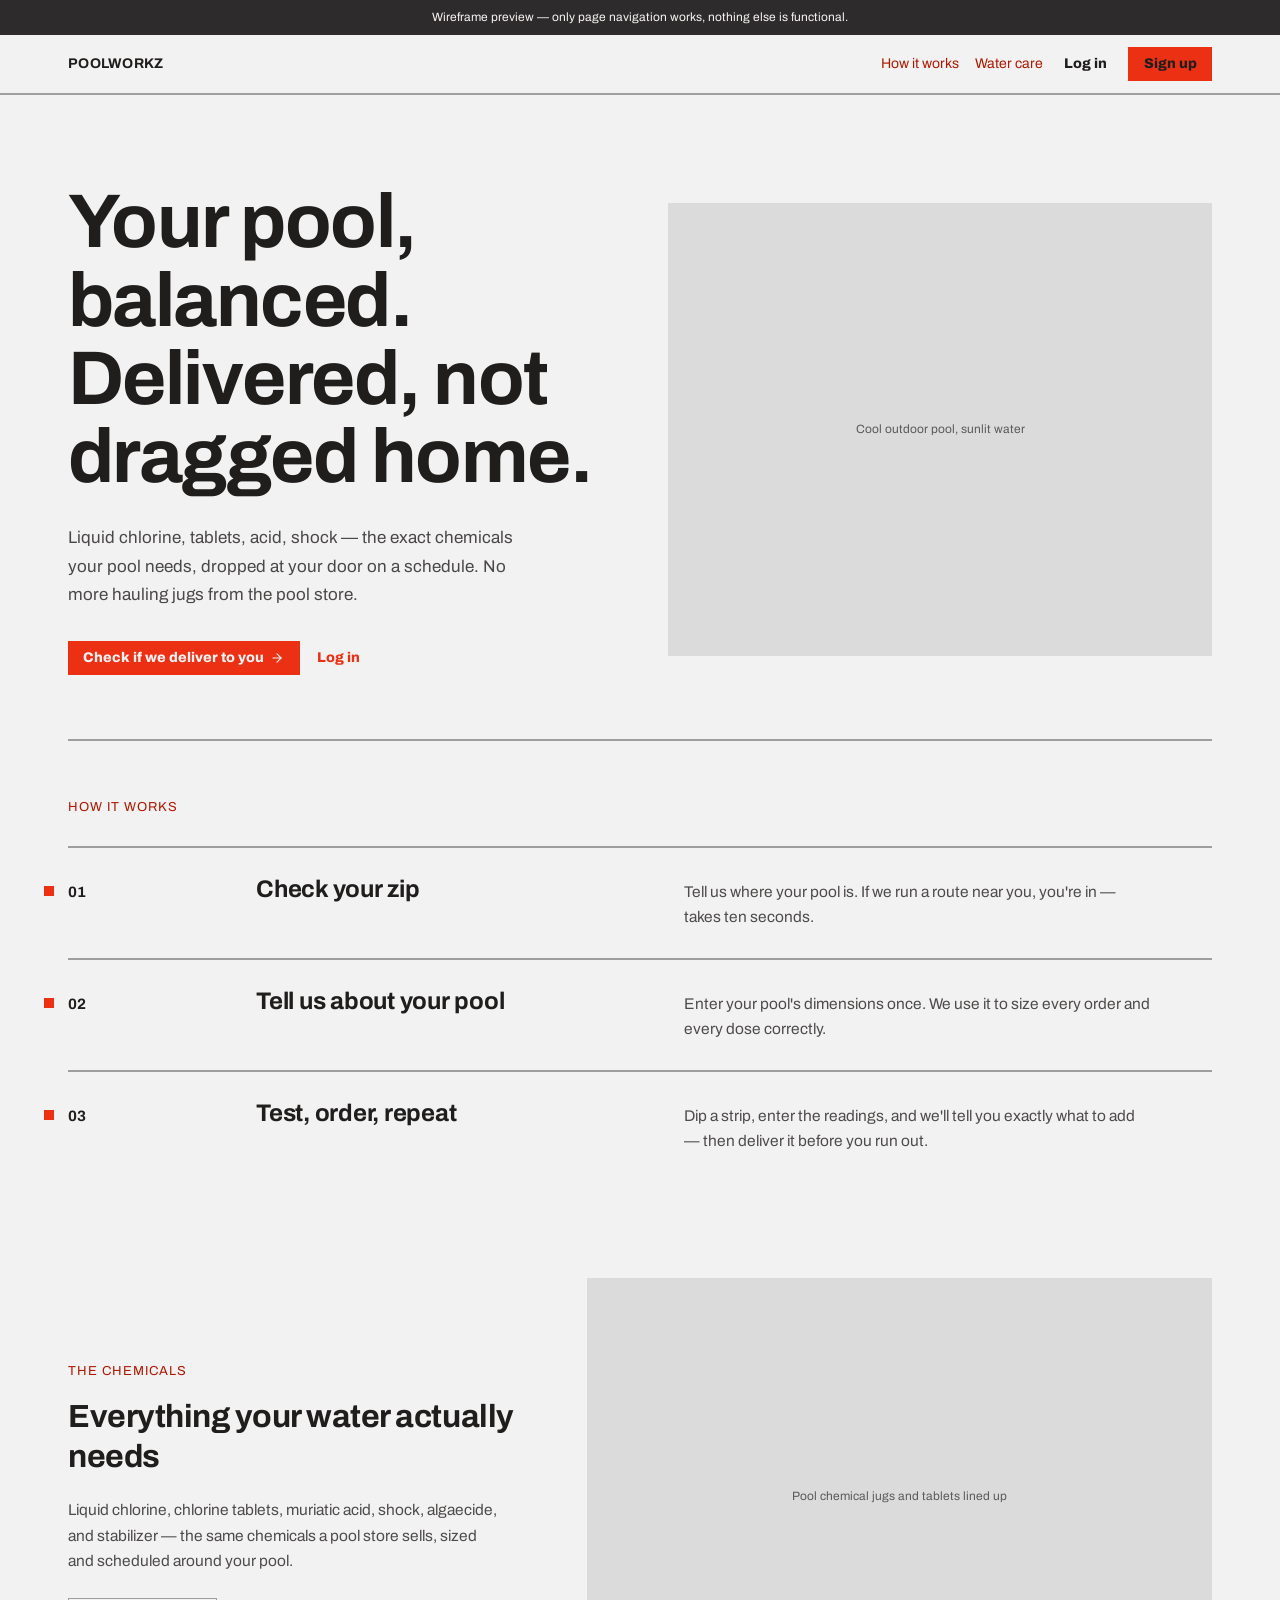
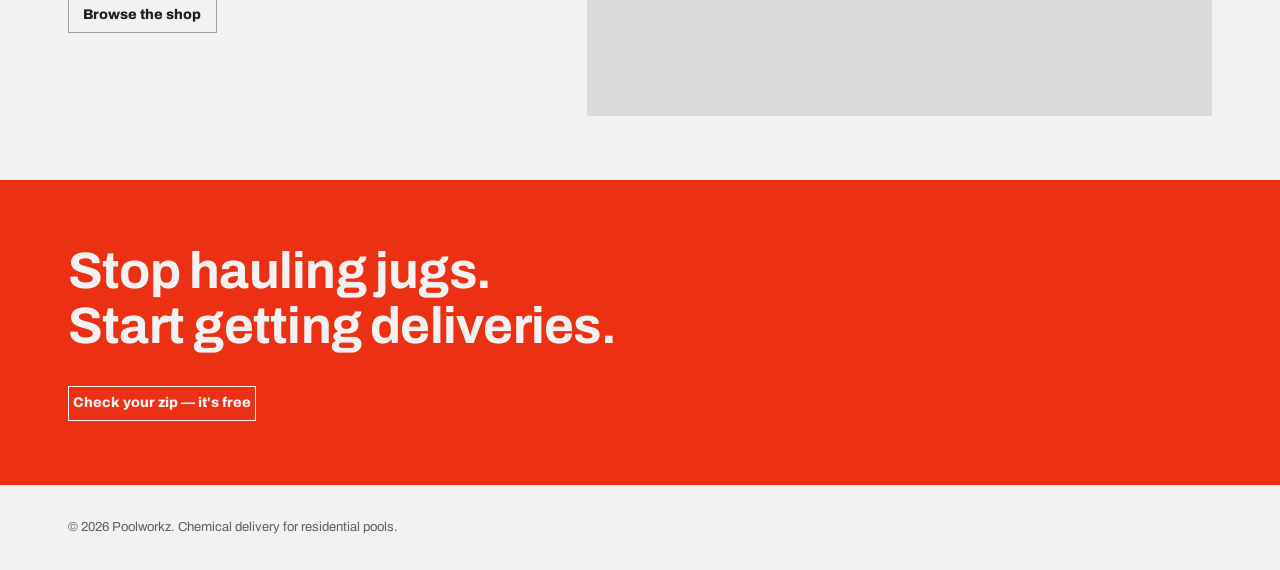
<file: index.html>
<!DOCTYPE html>
<html lang="en">
<head>
<meta charset="utf-8">
<meta name="viewport" content="width=device-width, initial-scale=1">
<title>Poolworkz — Pool care, delivered</title>
<link rel="stylesheet" href="assets/styles.css">
<style>
  a.plain { color: var(--color-accent-700); }
  a.plain:hover { color: var(--color-accent); }
  html { scroll-behavior: smooth; }
</style>
</head>
<body>
<div class="wf-banner">Wireframe preview — only page navigation works, nothing else is functional.</div>
<div style="background:var(--color-bg);color:var(--color-text);font-family:var(--font-body);">

  <nav class="nav" style="padding-inline:max(28px,calc((100% - 1200px)/2 + 28px));">
    <a href="index.html" class="nav-brand" style="text-decoration:none;font-weight:700;letter-spacing:0.02em;color:inherit;">POOLWORKZ</a>
    <a href="#how" class="plain" style="white-space:nowrap;">How it works</a>
    <a href="#care" class="plain" style="white-space:nowrap;">Water care</a>
    <a href="signup.html" class="btn btn-ghost">Log in</a>
    <a href="signup.html" class="btn btn-primary">Sign up</a>
  </nav>

  <div style="max-width:1200px;margin:0 auto;padding:0 28px;">

    <section style="padding:88px 0 64px;display:grid;grid-template-columns:minmax(0,1fr) minmax(0,1fr);gap:56px;align-items:center;">
      <div>
        <h1 style="font-family:var(--font-heading);font-weight:700;font-size:clamp(42px,6vw,76px);line-height:1.03;letter-spacing:-0.02em;margin:0;">
          <span style="display:block;">Your pool, balanced.</span>
          <span style="display:block;">Delivered, not dragged home.</span>
        </h1>
        <p style="font-size:17px;line-height:1.65;max-width:46ch;opacity:0.8;margin:28px 0 0;">Liquid chlorine, tablets, acid, shock — the exact chemicals your pool needs, dropped at your door on a schedule. No more hauling jugs from the pool store.</p>
        <div style="display:flex;gap:var(--space-3);flex-wrap:wrap;margin-top:32px;">
          <a href="signup.html" class="btn btn-primary">Check if we deliver to you
            <svg width="14" height="14" viewBox="0 0 24 24" fill="none" stroke="currentColor" stroke-width="2" stroke-linecap="round" stroke-linejoin="round"><path d="M5 12h14"></path><path d="m12 5 7 7-7 7"></path></svg>
          </a>
          <a href="signup.html" class="btn btn-ghost">Log in</a>
        </div>
      </div>
      <div class="grayscale" style="aspect-ratio:6/5;">
        <div class="img-placeholder">Cool outdoor pool, sunlit water</div>
      </div>
    </section>

    <hr style="height:2px;border:0;margin:0;background:var(--color-divider);">

    <section id="how" style="padding:56px 0 48px;">
      <span style="display:block;font-size:13px;letter-spacing:0.08em;text-transform:uppercase;color:var(--color-accent-700);margin:0 0 28px;">How it works</span>

      <div style="display:grid;grid-template-columns:minmax(64px,140px) minmax(0,380px) minmax(0,1fr);gap:28px 48px;align-items:baseline;padding:28px 0;border-top:2px solid var(--color-divider);">
        <p style="position:relative;font-family:var(--font-heading);font-weight:700;font-size:15px;margin:0;">
          <span style="position:absolute;left:-24px;top:5px;width:10px;height:10px;background:var(--color-accent);display:inline-block;"></span>01
        </p>
        <h3 style="font-family:var(--font-heading);font-weight:700;font-size:24px;letter-spacing:-0.01em;margin:0;">Check your zip</h3>
        <p style="font-size:15.5px;line-height:1.65;opacity:0.78;margin:0;max-width:52ch;">Tell us where your pool is. If we run a route near you, you're in — takes ten seconds.</p>
      </div>

      <div style="display:grid;grid-template-columns:minmax(64px,140px) minmax(0,380px) minmax(0,1fr);gap:28px 48px;align-items:baseline;padding:28px 0;border-top:2px solid var(--color-divider);">
        <p style="position:relative;font-family:var(--font-heading);font-weight:700;font-size:15px;margin:0;">
          <span style="position:absolute;left:-24px;top:5px;width:10px;height:10px;background:var(--color-accent);display:inline-block;"></span>02
        </p>
        <h3 style="font-family:var(--font-heading);font-weight:700;font-size:24px;letter-spacing:-0.01em;margin:0;">Tell us about your pool</h3>
        <p style="font-size:15.5px;line-height:1.65;opacity:0.78;margin:0;max-width:52ch;">Enter your pool's dimensions once. We use it to size every order and every dose correctly.</p>
      </div>

      <div style="display:grid;grid-template-columns:minmax(64px,140px) minmax(0,380px) minmax(0,1fr);gap:28px 48px;align-items:baseline;padding:28px 0;border-top:2px solid var(--color-divider);">
        <p style="position:relative;font-family:var(--font-heading);font-weight:700;font-size:15px;margin:0;">
          <span style="position:absolute;left:-24px;top:5px;width:10px;height:10px;background:var(--color-accent);display:inline-block;"></span>03
        </p>
        <h3 style="font-family:var(--font-heading);font-weight:700;font-size:24px;letter-spacing:-0.01em;margin:0;">Test, order, repeat</h3>
        <p style="font-size:15.5px;line-height:1.65;opacity:0.78;margin:0;max-width:52ch;">Dip a strip, enter the readings, and we'll tell you exactly what to add — then deliver it before you run out.</p>
      </div>
    </section>

    <section id="care" style="display:grid;grid-template-columns:minmax(0,5fr) minmax(0,7fr);gap:28px 72px;align-items:center;padding:48px 0 64px;">
      <div>
        <span style="display:block;font-size:13px;letter-spacing:0.08em;text-transform:uppercase;color:var(--color-accent-700);margin:0 0 16px;">The chemicals</span>
        <h2 style="font-family:var(--font-heading);font-weight:700;font-size:32px;letter-spacing:-0.015em;line-height:1.25;margin:0;">Everything your water actually needs</h2>
        <p style="font-size:15.5px;line-height:1.65;opacity:0.78;margin:20px 0 0;max-width:48ch;">Liquid chlorine, chlorine tablets, muriatic acid, shock, algaecide, and stabilizer — the same chemicals a pool store sells, sized and scheduled around your pool.</p>
        <a href="signup.html" class="btn btn-secondary" style="margin-top:24px;">Browse the shop</a>
      </div>
      <figure class="grayscale" style="margin:0;aspect-ratio:6/4.2;">
        <div class="img-placeholder">Pool chemical jugs and tablets lined up</div>
      </figure>
    </section>

  </div>

  <section style="background:var(--color-accent);color:var(--color-bg);">
    <div style="max-width:1200px;margin:0 auto;padding:64px 28px;">
      <h3 style="font-family:var(--font-heading);font-weight:700;font-size:clamp(34px,4vw,52px);line-height:1.08;letter-spacing:-0.015em;margin:0;">
        <span style="display:block;">Stop hauling jugs.</span>
        <span style="display:block;">Start getting deliveries.</span>
      </h3>
      <div style="display:flex;gap:var(--space-3);flex-wrap:wrap;margin-top:32px;">
        <a href="signup.html" class="btn btn-ghost" style="color:var(--color-bg);border-color:var(--color-bg);">Check your zip — it's free</a>
      </div>
    </div>
  </section>

  <div style="max-width:1200px;margin:0 auto;padding:32px 28px;">
    <footer style="font-size:13px;line-height:1.6;opacity:0.7;">© 2026 Poolworkz. Chemical delivery for residential pools.</footer>
  </div>
</div>
</body>
</html>
</file>
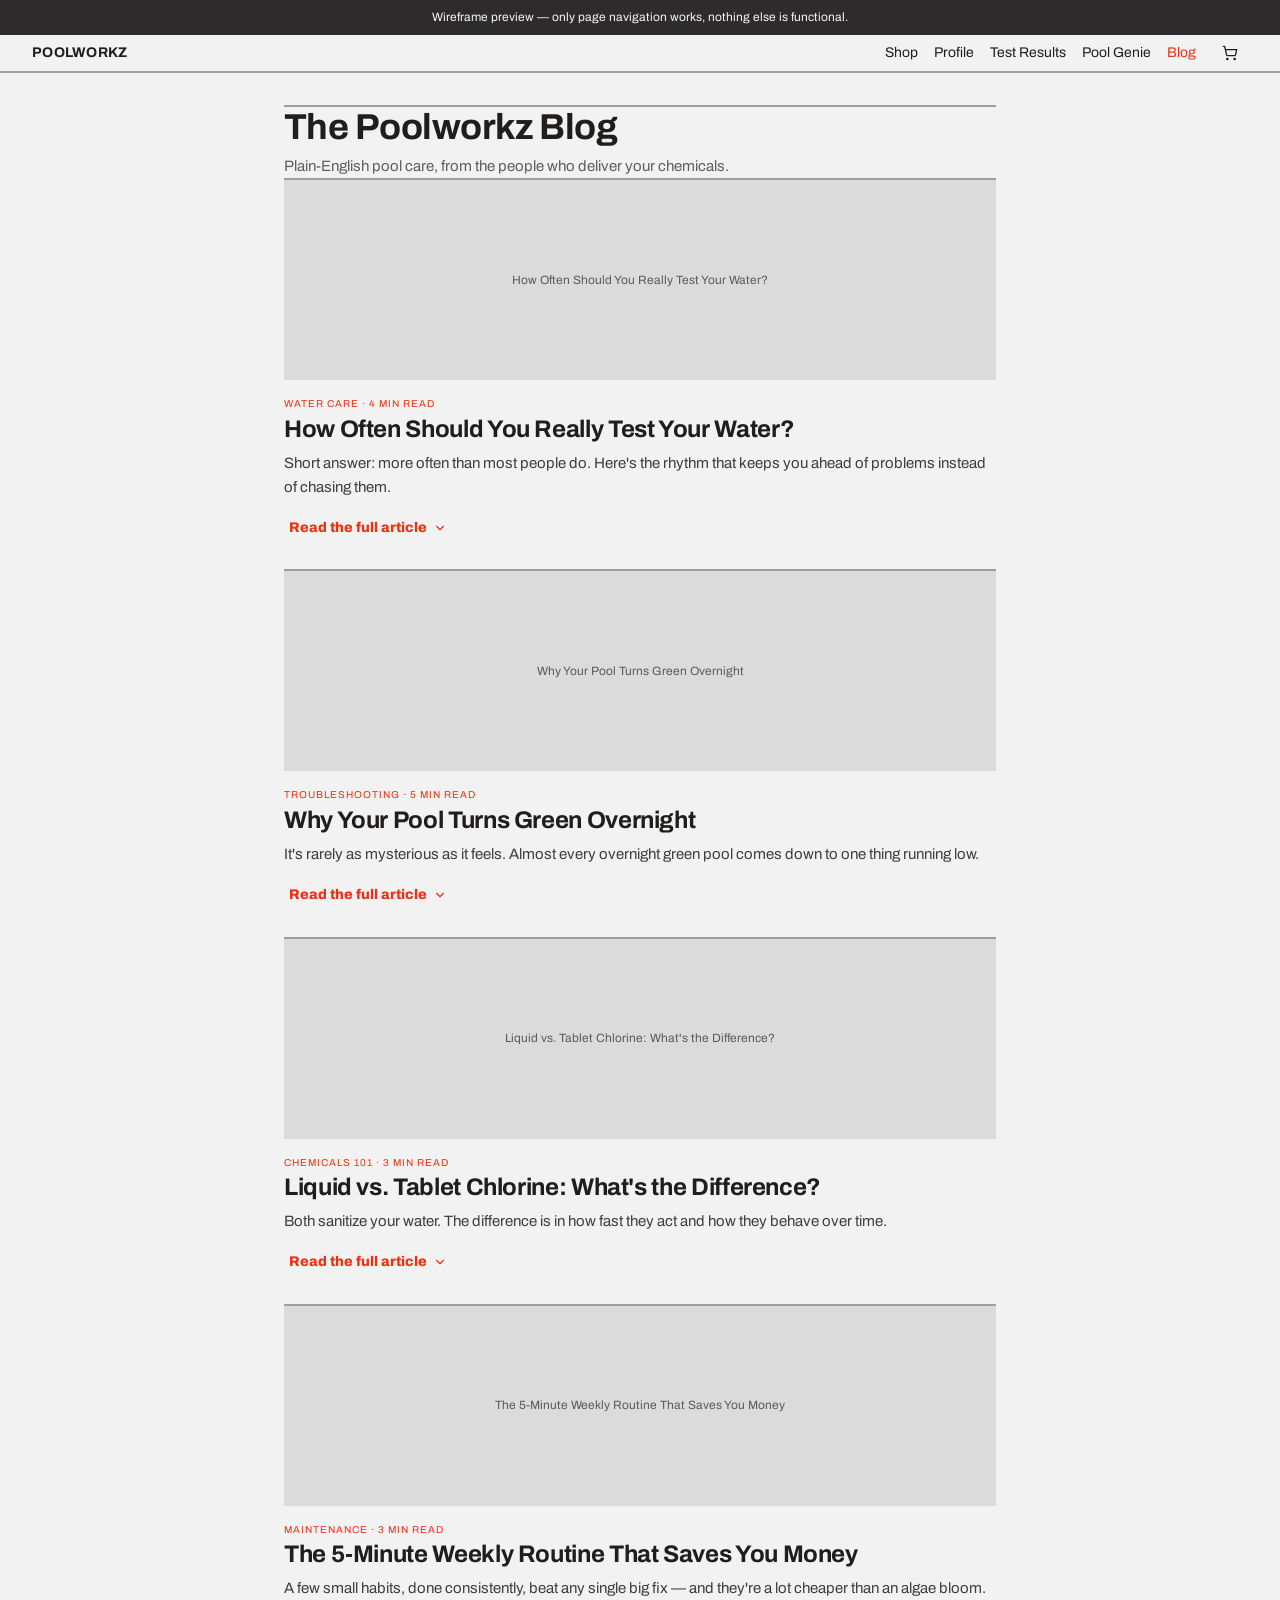
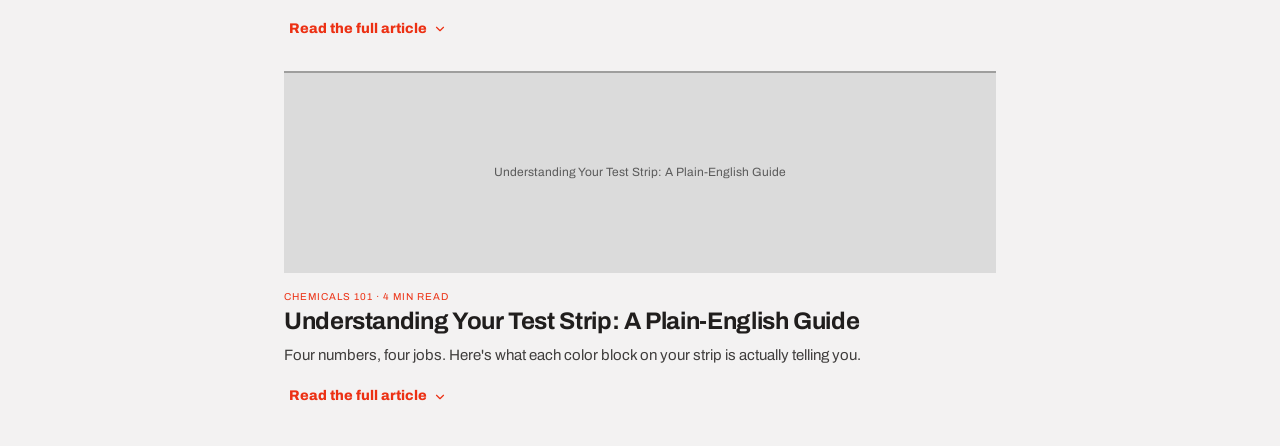
<file: blog.html>
<!DOCTYPE html>
<html lang="en">
<head>
<meta charset="utf-8">
<meta name="viewport" content="width=device-width, initial-scale=1">
<title>Blog — Poolworkz</title>
<link rel="stylesheet" href="assets/styles.css">
</head>
<body>
<div class="wf-banner">Wireframe preview — only page navigation works, nothing else is functional.</div>
<div style="min-height:100vh;background:var(--color-bg);color:var(--color-text);font-family:var(--font-body);">
  <nav class="nav" style="padding:0 var(--space-8);">
    <a href="index.html" class="nav-brand" style="text-decoration:none;font-weight:700;letter-spacing:0.02em;color:inherit;">POOLWORKZ</a>
    <a href="shop.html">Shop</a>
    <a href="profile.html">Profile</a>
    <a href="test-results.html">Test Results</a>
    <a href="pool-genie.html">Pool Genie</a>
    <a href="blog.html" aria-current="page">Blog</a>
    <a href="shop.html#cart" class="btn btn-ghost btn-icon" aria-label="Cart" style="position:relative;">
      <svg width="16" height="16" viewBox="0 0 24 24" fill="none" stroke="currentColor" stroke-width="2" stroke-linecap="round" stroke-linejoin="round"><circle cx="8" cy="21" r="1"></circle><circle cx="19" cy="21" r="1"></circle><path d="M2.05 2.05h2l2.66 12.42a2 2 0 0 0 2 1.58h9.78a2 2 0 0 0 1.95-1.57l1.65-7.43H5.12"></path></svg>
    </a>
  </nav>

  <div style="max-width:760px;margin:0 auto;padding:var(--space-8) var(--space-6);">
    <div style="border-top:2px solid var(--color-divider);padding-top:var(--space-5);margin-bottom:var(--space-7);">
      <h1 style="font-family:var(--font-heading);font-size:36px;font-weight:700;margin:0 0 var(--space-2);">The Poolworkz Blog</h1>
      <p style="font-size:15px;opacity:0.7;margin:0;">Plain-English pool care, from the people who deliver your chemicals.</p>
    </div>

    <div style="display:grid;gap:var(--space-6);">

      <article style="border-top:2px solid var(--color-divider);padding-top:var(--space-5);">
        <div class="grayscale" style="width:100%;height:200px;margin-bottom:var(--space-4);"><div class="img-placeholder">How Often Should You Really Test Your Water?</div></div>
        <div class="card-kicker">Water Care · 4 min read</div>
        <h2 style="font-family:var(--font-heading);font-size:24px;font-weight:700;margin:var(--space-1) 0 var(--space-2);">How Often Should You Really Test Your Water?</h2>
        <p style="font-size:15px;line-height:1.6;opacity:0.85;margin:0 0 var(--space-3);">Short answer: more often than most people do. Here's the rhythm that keeps you ahead of problems instead of chasing them.</p>
        <button type="button" class="btn btn-ghost">Read the full article
          <svg width="14" height="14" viewBox="0 0 24 24" fill="none" stroke="currentColor" stroke-width="2" stroke-linecap="round" stroke-linejoin="round"><path d="m6 9 6 6 6-6"></path></svg>
        </button>
      </article>

      <article style="border-top:2px solid var(--color-divider);padding-top:var(--space-5);">
        <div class="grayscale" style="width:100%;height:200px;margin-bottom:var(--space-4);"><div class="img-placeholder">Why Your Pool Turns Green Overnight</div></div>
        <div class="card-kicker">Troubleshooting · 5 min read</div>
        <h2 style="font-family:var(--font-heading);font-size:24px;font-weight:700;margin:var(--space-1) 0 var(--space-2);">Why Your Pool Turns Green Overnight</h2>
        <p style="font-size:15px;line-height:1.6;opacity:0.85;margin:0 0 var(--space-3);">It's rarely as mysterious as it feels. Almost every overnight green pool comes down to one thing running low.</p>
        <button type="button" class="btn btn-ghost">Read the full article
          <svg width="14" height="14" viewBox="0 0 24 24" fill="none" stroke="currentColor" stroke-width="2" stroke-linecap="round" stroke-linejoin="round"><path d="m6 9 6 6 6-6"></path></svg>
        </button>
      </article>

      <article style="border-top:2px solid var(--color-divider);padding-top:var(--space-5);">
        <div class="grayscale" style="width:100%;height:200px;margin-bottom:var(--space-4);"><div class="img-placeholder">Liquid vs. Tablet Chlorine: What's the Difference?</div></div>
        <div class="card-kicker">Chemicals 101 · 3 min read</div>
        <h2 style="font-family:var(--font-heading);font-size:24px;font-weight:700;margin:var(--space-1) 0 var(--space-2);">Liquid vs. Tablet Chlorine: What's the Difference?</h2>
        <p style="font-size:15px;line-height:1.6;opacity:0.85;margin:0 0 var(--space-3);">Both sanitize your water. The difference is in how fast they act and how they behave over time.</p>
        <button type="button" class="btn btn-ghost">Read the full article
          <svg width="14" height="14" viewBox="0 0 24 24" fill="none" stroke="currentColor" stroke-width="2" stroke-linecap="round" stroke-linejoin="round"><path d="m6 9 6 6 6-6"></path></svg>
        </button>
      </article>

      <article style="border-top:2px solid var(--color-divider);padding-top:var(--space-5);">
        <div class="grayscale" style="width:100%;height:200px;margin-bottom:var(--space-4);"><div class="img-placeholder">The 5-Minute Weekly Routine That Saves You Money</div></div>
        <div class="card-kicker">Maintenance · 3 min read</div>
        <h2 style="font-family:var(--font-heading);font-size:24px;font-weight:700;margin:var(--space-1) 0 var(--space-2);">The 5-Minute Weekly Routine That Saves You Money</h2>
        <p style="font-size:15px;line-height:1.6;opacity:0.85;margin:0 0 var(--space-3);">A few small habits, done consistently, beat any single big fix — and they're a lot cheaper than an algae bloom.</p>
        <button type="button" class="btn btn-ghost">Read the full article
          <svg width="14" height="14" viewBox="0 0 24 24" fill="none" stroke="currentColor" stroke-width="2" stroke-linecap="round" stroke-linejoin="round"><path d="m6 9 6 6 6-6"></path></svg>
        </button>
      </article>

      <article style="border-top:2px solid var(--color-divider);padding-top:var(--space-5);">
        <div class="grayscale" style="width:100%;height:200px;margin-bottom:var(--space-4);"><div class="img-placeholder">Understanding Your Test Strip: A Plain-English Guide</div></div>
        <div class="card-kicker">Chemicals 101 · 4 min read</div>
        <h2 style="font-family:var(--font-heading);font-size:24px;font-weight:700;margin:var(--space-1) 0 var(--space-2);">Understanding Your Test Strip: A Plain-English Guide</h2>
        <p style="font-size:15px;line-height:1.6;opacity:0.85;margin:0 0 var(--space-3);">Four numbers, four jobs. Here's what each color block on your strip is actually telling you.</p>
        <button type="button" class="btn btn-ghost">Read the full article
          <svg width="14" height="14" viewBox="0 0 24 24" fill="none" stroke="currentColor" stroke-width="2" stroke-linecap="round" stroke-linejoin="round"><path d="m6 9 6 6 6-6"></path></svg>
        </button>
      </article>

    </div>
  </div>
</div>
</body>
</html>
</file>
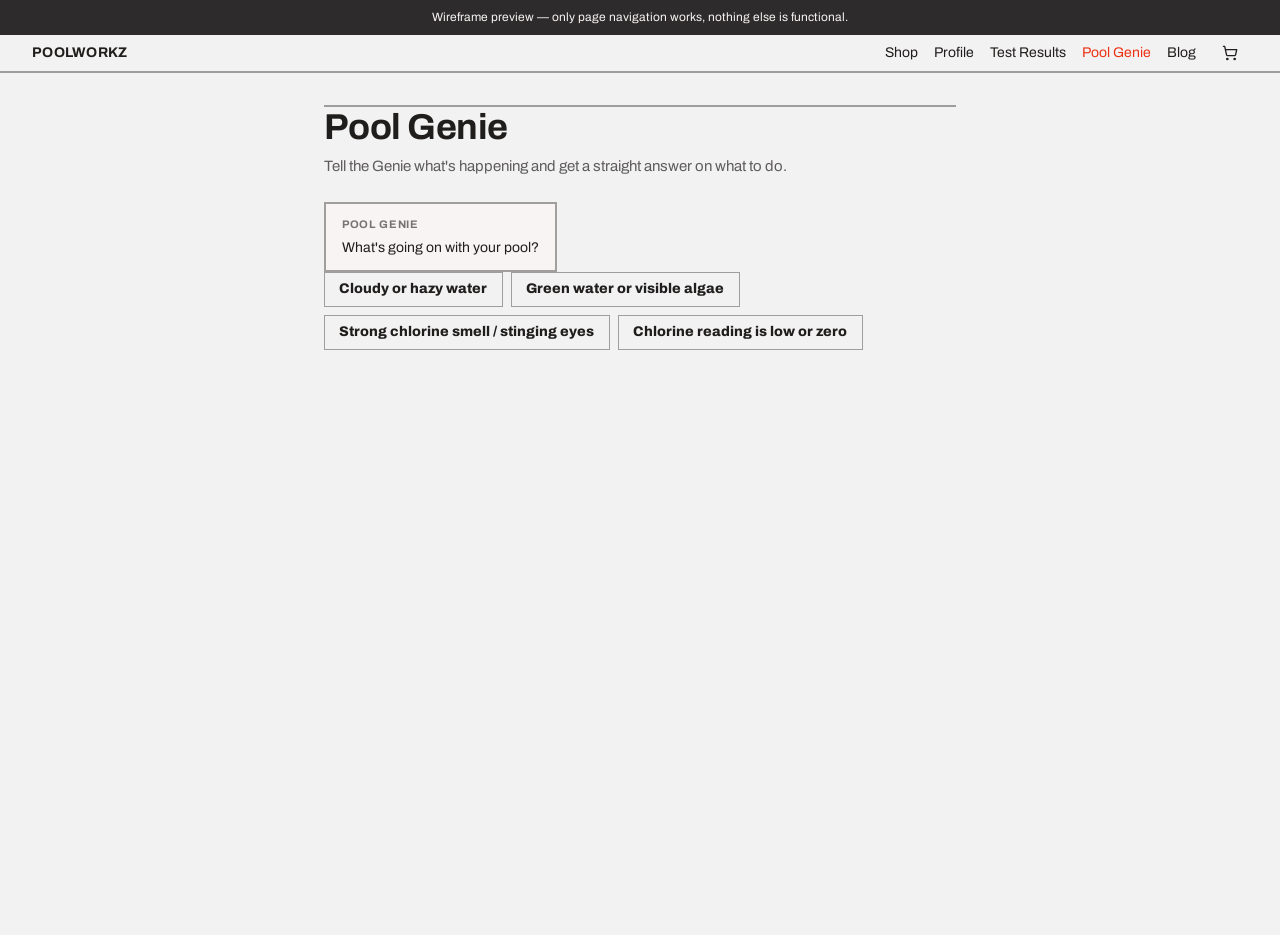
<file: pool-genie.html>
<!DOCTYPE html>
<html lang="en">
<head>
<meta charset="utf-8">
<meta name="viewport" content="width=device-width, initial-scale=1">
<title>Pool Genie — Poolworkz</title>
<link rel="stylesheet" href="assets/styles.css">
</head>
<body>
<div class="wf-banner">Wireframe preview — only page navigation works, nothing else is functional.</div>
<div style="min-height:100vh;background:var(--color-bg);color:var(--color-text);font-family:var(--font-body);">
  <nav class="nav" style="padding:0 var(--space-8);">
    <a href="index.html" class="nav-brand" style="text-decoration:none;font-weight:700;letter-spacing:0.02em;color:inherit;">POOLWORKZ</a>
    <a href="shop.html">Shop</a>
    <a href="profile.html">Profile</a>
    <a href="test-results.html">Test Results</a>
    <a href="pool-genie.html" aria-current="page">Pool Genie</a>
    <a href="blog.html">Blog</a>
    <a href="shop.html#cart" class="btn btn-ghost btn-icon" aria-label="Cart" style="position:relative;">
      <svg width="16" height="16" viewBox="0 0 24 24" fill="none" stroke="currentColor" stroke-width="2" stroke-linecap="round" stroke-linejoin="round"><circle cx="8" cy="21" r="1"></circle><circle cx="19" cy="21" r="1"></circle><path d="M2.05 2.05h2l2.66 12.42a2 2 0 0 0 2 1.58h9.78a2 2 0 0 0 1.95-1.57l1.65-7.43H5.12"></path></svg>
    </a>
  </nav>

  <div style="max-width:680px;margin:0 auto;padding:var(--space-8) var(--space-6);">
    <div style="border-top:2px solid var(--color-divider);padding-top:var(--space-5);margin-bottom:var(--space-6);">
      <h1 style="font-family:var(--font-heading);font-size:36px;font-weight:700;margin:0 0 var(--space-2);">Pool Genie</h1>
      <p style="font-size:15px;opacity:0.7;margin:0;">Tell the Genie what's happening and get a straight answer on what to do.</p>
    </div>

    <div style="display:flex;flex-direction:column;gap:var(--space-3);margin-bottom:var(--space-5);">
      <div style="display:flex;justify-content:flex-start;">
        <div style="max-width:80%;padding:var(--space-3) var(--space-4);background:var(--color-neutral-100);color:var(--color-text);border:2px solid var(--color-divider);">
          <div style="font-size:11px;font-weight:700;letter-spacing:0.06em;text-transform:uppercase;opacity:0.6;margin-bottom:4px;">Pool Genie</div>
          <div style="font-size:14px;line-height:1.5;">What's going on with your pool?</div>
        </div>
      </div>
    </div>

    <div style="display:flex;flex-wrap:wrap;gap:var(--space-2);">
      <button type="button" class="btn btn-secondary">Cloudy or hazy water</button>
      <button type="button" class="btn btn-secondary">Green water or visible algae</button>
      <button type="button" class="btn btn-secondary">Strong chlorine smell / stinging eyes</button>
      <button type="button" class="btn btn-secondary">Chlorine reading is low or zero</button>
    </div>
  </div>
</div>
</body>
</html>
</file>
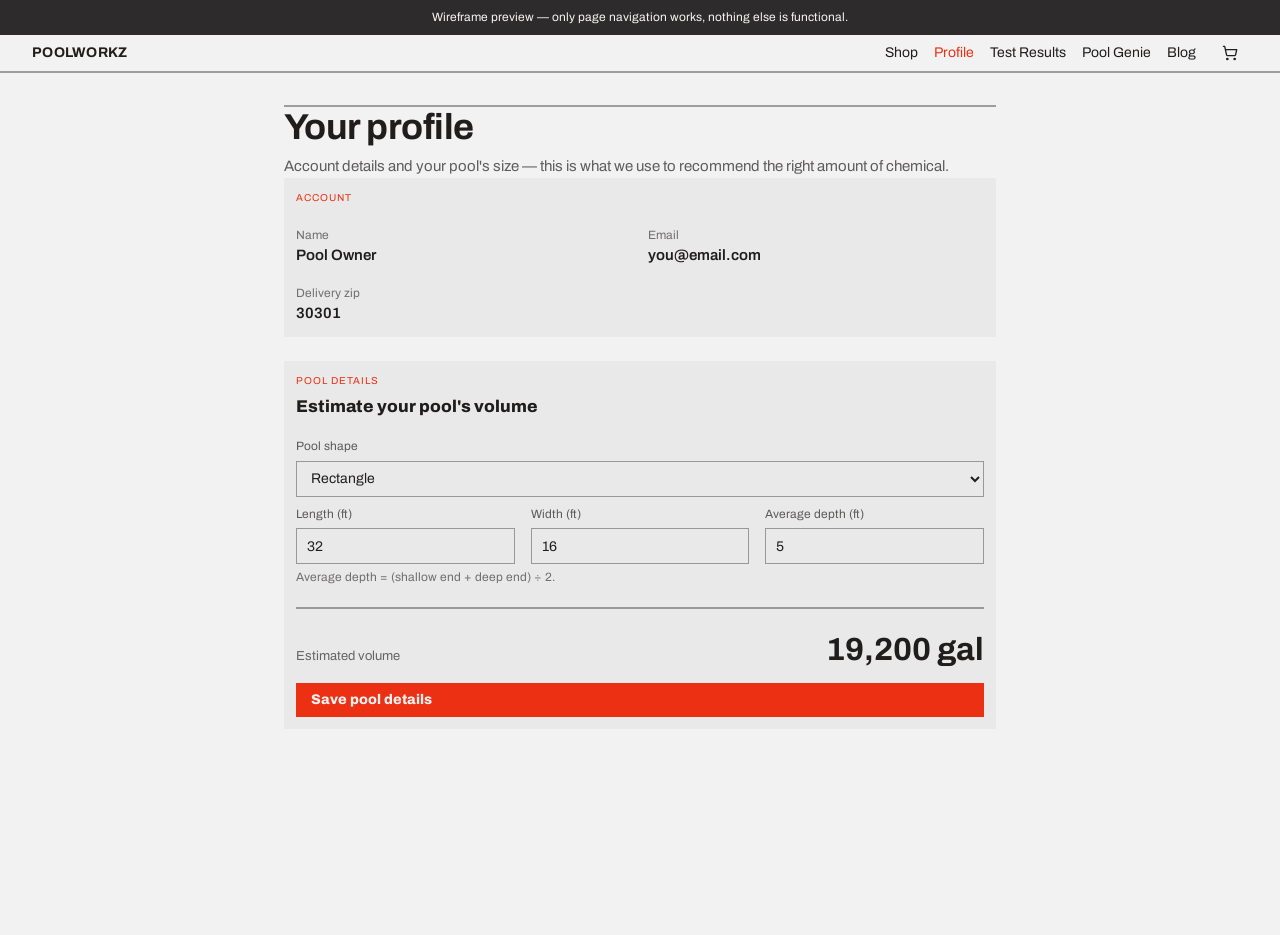
<file: profile.html>
<!DOCTYPE html>
<html lang="en">
<head>
<meta charset="utf-8">
<meta name="viewport" content="width=device-width, initial-scale=1">
<title>Profile — Poolworkz</title>
<link rel="stylesheet" href="assets/styles.css">
<style>select.input { appearance: auto; }</style>
</head>
<body>
<div class="wf-banner">Wireframe preview — only page navigation works, nothing else is functional.</div>
<div style="min-height:100vh;background:var(--color-bg);color:var(--color-text);font-family:var(--font-body);">
  <nav class="nav" style="padding:0 var(--space-8);">
    <a href="index.html" class="nav-brand" style="text-decoration:none;font-weight:700;letter-spacing:0.02em;color:inherit;">POOLWORKZ</a>
    <a href="shop.html">Shop</a>
    <a href="profile.html" aria-current="page">Profile</a>
    <a href="test-results.html">Test Results</a>
    <a href="pool-genie.html">Pool Genie</a>
    <a href="blog.html">Blog</a>
    <a href="shop.html#cart" class="btn btn-ghost btn-icon" aria-label="Cart" style="position:relative;">
      <svg width="16" height="16" viewBox="0 0 24 24" fill="none" stroke="currentColor" stroke-width="2" stroke-linecap="round" stroke-linejoin="round"><circle cx="8" cy="21" r="1"></circle><circle cx="19" cy="21" r="1"></circle><path d="M2.05 2.05h2l2.66 12.42a2 2 0 0 0 2 1.58h9.78a2 2 0 0 0 1.95-1.57l1.65-7.43H5.12"></path></svg>
    </a>
  </nav>

  <div style="max-width:760px;margin:0 auto;padding:var(--space-8) var(--space-6);">
    <div style="border-top:2px solid var(--color-divider);padding-top:var(--space-5);margin-bottom:var(--space-7);">
      <h1 style="font-family:var(--font-heading);font-size:36px;font-weight:700;margin:0 0 var(--space-2);">Your profile</h1>
      <p style="font-size:15px;opacity:0.7;margin:0;">Account details and your pool's size — this is what we use to recommend the right amount of chemical.</p>
    </div>

    <div class="card" style="margin-bottom:var(--space-6);">
      <div class="card-kicker">Account</div>
      <div style="display:grid;grid-template-columns:1fr 1fr;gap:var(--space-4);margin-top:var(--space-3);">
        <div><div style="font-size:12px;opacity:0.6;">Name</div><div style="font-weight:600;">Pool Owner</div></div>
        <div><div style="font-size:12px;opacity:0.6;">Email</div><div style="font-weight:600;">you@email.com</div></div>
        <div><div style="font-size:12px;opacity:0.6;">Delivery zip</div><div style="font-weight:600;">30301</div></div>
      </div>
    </div>

    <div class="card">
      <div class="card-kicker">Pool details</div>
      <div class="card-title" style="margin-bottom:var(--space-3);">Estimate your pool's volume</div>

      <div class="field"><label id="shape-label" for="shape-select">Pool shape</label>
        <select class="input" id="shape-select">
          <option value="rectangle" selected>Rectangle</option>
          <option value="oval">Oval</option>
          <option value="circle">Round / Circle</option>
          <option value="kidney">Kidney / Freeform</option>
        </select>
      </div>

      <div class="grid-3" style="display:grid;grid-template-columns:1fr 1fr 1fr;gap:var(--space-4);">
        <div class="field"><label for="length">Length (ft)</label>
          <input class="input" id="length" inputmode="decimal" value="32"></div>
        <div class="field"><label for="width">Width (ft)</label>
          <input class="input" id="width" inputmode="decimal" value="16"></div>
        <div class="field"><label for="depth">Average depth (ft)</label>
          <input class="input" id="depth" inputmode="decimal" value="5"></div>
      </div>
      <p style="font-size:12px;opacity:0.6;margin-top:-4px;">Average depth = (shallow end + deep end) ÷ 2.</p>

      <div style="border-top:2px solid var(--color-divider);margin-top:var(--space-5);padding-top:var(--space-4);display:flex;align-items:baseline;justify-content:space-between;flex-wrap:wrap;gap:var(--space-2);">
        <span style="font-size:13px;opacity:0.65;">Estimated volume</span>
        <span style="font-family:var(--font-heading);font-size:32px;font-weight:700;">19,200 gal</span>
      </div>

      <button type="button" class="btn btn-primary btn-block" style="margin-top:var(--space-5);">Save pool details</button>
    </div>
  </div>
</div>
</body>
</html>
</file>
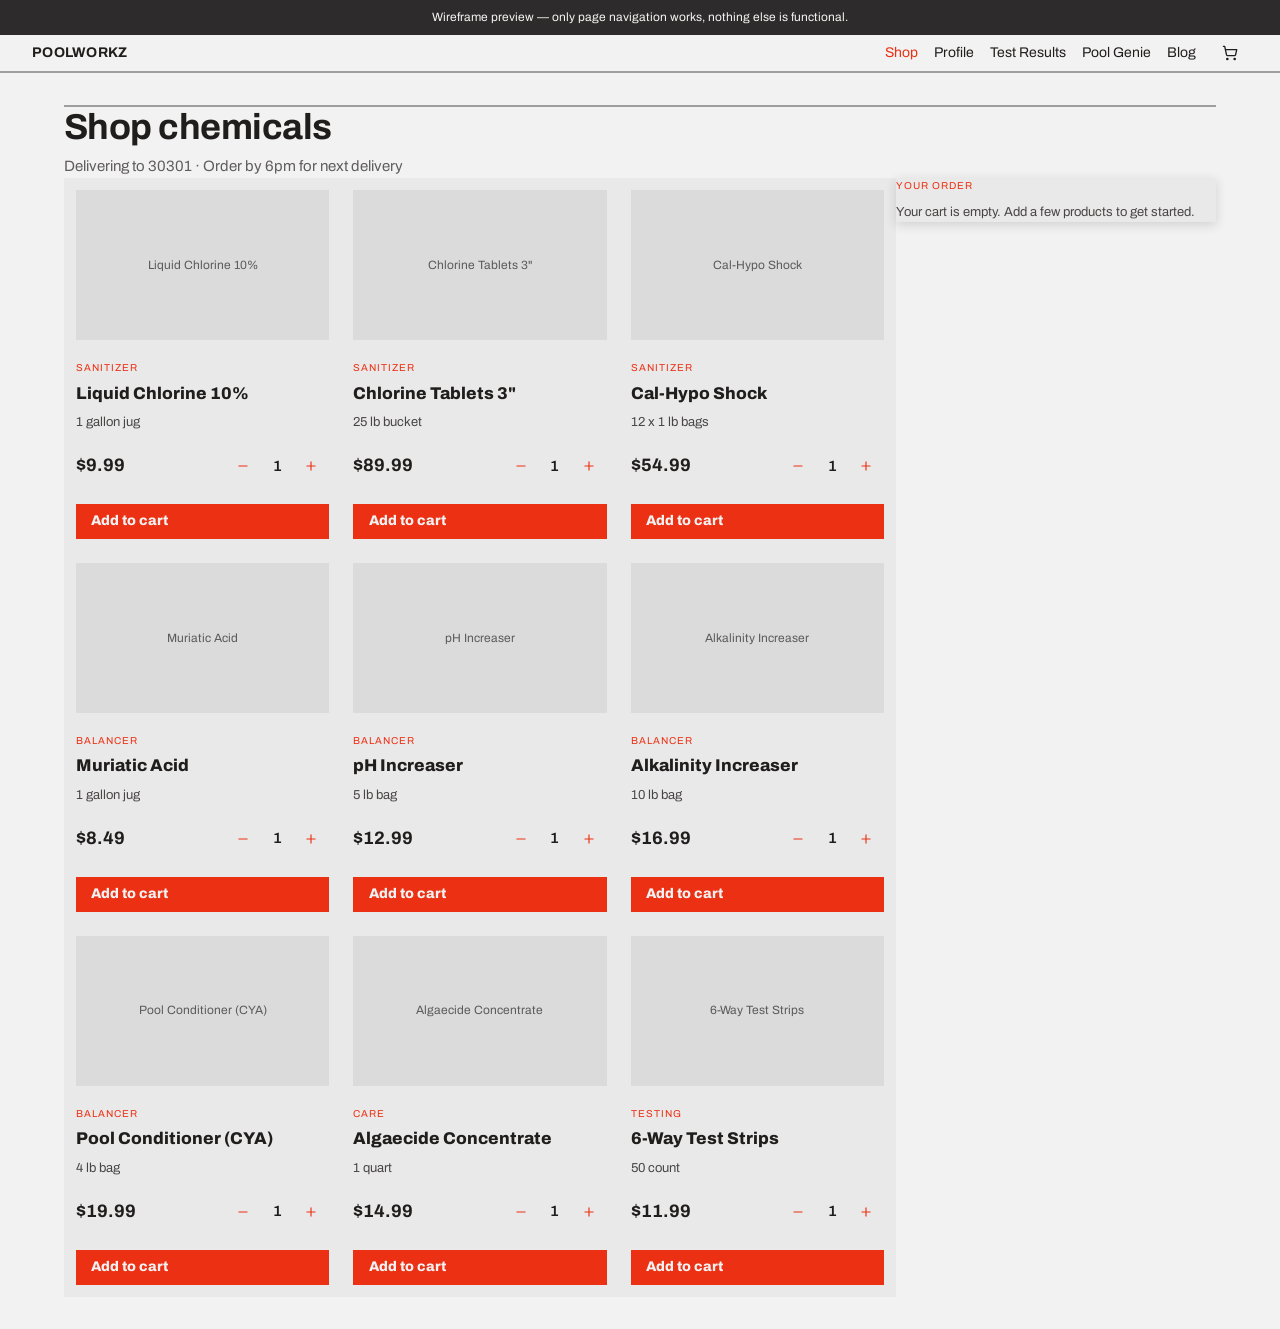
<file: shop.html>
<!DOCTYPE html>
<html lang="en">
<head>
<meta charset="utf-8">
<meta name="viewport" content="width=device-width, initial-scale=1">
<title>Shop — Poolworkz</title>
<link rel="stylesheet" href="assets/styles.css">
</head>
<body>
<div class="wf-banner">Wireframe preview — only page navigation works, nothing else is functional.</div>
<div style="min-height:100vh;background:var(--color-bg);color:var(--color-text);font-family:var(--font-body);">
  <nav class="nav" style="padding:0 var(--space-8);">
    <a href="index.html" class="nav-brand" style="text-decoration:none;font-weight:700;letter-spacing:0.02em;color:inherit;">POOLWORKZ</a>
    <a href="shop.html" aria-current="page">Shop</a>
    <a href="profile.html">Profile</a>
    <a href="test-results.html">Test Results</a>
    <a href="pool-genie.html">Pool Genie</a>
    <a href="blog.html">Blog</a>
    <a href="shop.html#cart" class="btn btn-ghost btn-icon" aria-label="Cart" style="position:relative;">
      <svg width="16" height="16" viewBox="0 0 24 24" fill="none" stroke="currentColor" stroke-width="2" stroke-linecap="round" stroke-linejoin="round"><circle cx="8" cy="21" r="1"></circle><circle cx="19" cy="21" r="1"></circle><path d="M2.05 2.05h2l2.66 12.42a2 2 0 0 0 2 1.58h9.78a2 2 0 0 0 1.95-1.57l1.65-7.43H5.12"></path></svg>
    </a>
  </nav>

  <div style="max-width:1200px;margin:0 auto;padding:var(--space-8) var(--space-6);">
    <div style="border-top:2px solid var(--color-divider);padding-top:var(--space-5);margin-bottom:var(--space-7);display:flex;align-items:baseline;justify-content:space-between;gap:var(--space-4);flex-wrap:wrap;">
      <div>
        <h1 style="font-family:var(--font-heading);font-size:36px;font-weight:700;margin:0 0 var(--space-2);">Shop chemicals</h1>
        <p style="font-size:15px;opacity:0.7;margin:0;">Delivering to 30301 · Order by 6pm for next delivery</p>
      </div>
    </div>

    <div style="display:grid;grid-template-columns:1fr 320px;gap:var(--space-7);align-items:start;">
      <div style="display:grid;grid-template-columns:repeat(3,1fr);gap:var(--space-5);">

        <div class="card" style="display:flex;flex-direction:column;">
          <div class="grayscale" style="width:100%;height:150px;margin-bottom:var(--space-3);"><div class="img-placeholder">Liquid Chlorine 10%</div></div>
          <div class="card-kicker">Sanitizer</div>
          <div class="card-title">Liquid Chlorine 10%</div>
          <p class="card-body" style="margin-bottom:var(--space-2);">1 gallon jug</p>
          <div style="display:flex;align-items:center;justify-content:space-between;margin-top:auto;">
            <span style="font-family:var(--font-heading);font-weight:700;font-size:18px;">$9.99</span>
            <div style="display:flex;align-items:center;gap:var(--space-2);">
              <button type="button" class="btn btn-ghost btn-icon" aria-label="Decrease quantity"><svg width="14" height="14" viewBox="0 0 24 24" fill="none" stroke="currentColor" stroke-width="2" stroke-linecap="round"><path d="M5 12h14"></path></svg></button>
              <span style="min-width:16px;text-align:center;font-weight:600;">1</span>
              <button type="button" class="btn btn-ghost btn-icon" aria-label="Increase quantity"><svg width="14" height="14" viewBox="0 0 24 24" fill="none" stroke="currentColor" stroke-width="2" stroke-linecap="round"><path d="M12 5v14"></path><path d="M5 12h14"></path></svg></button>
            </div>
          </div>
          <button type="button" class="btn btn-primary btn-block" style="margin-top:var(--space-3);">Add to cart</button>
        </div>

        <div class="card" style="display:flex;flex-direction:column;">
          <div class="grayscale" style="width:100%;height:150px;margin-bottom:var(--space-3);"><div class="img-placeholder">Chlorine Tablets 3"</div></div>
          <div class="card-kicker">Sanitizer</div>
          <div class="card-title">Chlorine Tablets 3"</div>
          <p class="card-body" style="margin-bottom:var(--space-2);">25 lb bucket</p>
          <div style="display:flex;align-items:center;justify-content:space-between;margin-top:auto;">
            <span style="font-family:var(--font-heading);font-weight:700;font-size:18px;">$89.99</span>
            <div style="display:flex;align-items:center;gap:var(--space-2);">
              <button type="button" class="btn btn-ghost btn-icon" aria-label="Decrease quantity"><svg width="14" height="14" viewBox="0 0 24 24" fill="none" stroke="currentColor" stroke-width="2" stroke-linecap="round"><path d="M5 12h14"></path></svg></button>
              <span style="min-width:16px;text-align:center;font-weight:600;">1</span>
              <button type="button" class="btn btn-ghost btn-icon" aria-label="Increase quantity"><svg width="14" height="14" viewBox="0 0 24 24" fill="none" stroke="currentColor" stroke-width="2" stroke-linecap="round"><path d="M12 5v14"></path><path d="M5 12h14"></path></svg></button>
            </div>
          </div>
          <button type="button" class="btn btn-primary btn-block" style="margin-top:var(--space-3);">Add to cart</button>
        </div>

        <div class="card" style="display:flex;flex-direction:column;">
          <div class="grayscale" style="width:100%;height:150px;margin-bottom:var(--space-3);"><div class="img-placeholder">Cal-Hypo Shock</div></div>
          <div class="card-kicker">Sanitizer</div>
          <div class="card-title">Cal-Hypo Shock</div>
          <p class="card-body" style="margin-bottom:var(--space-2);">12 x 1 lb bags</p>
          <div style="display:flex;align-items:center;justify-content:space-between;margin-top:auto;">
            <span style="font-family:var(--font-heading);font-weight:700;font-size:18px;">$54.99</span>
            <div style="display:flex;align-items:center;gap:var(--space-2);">
              <button type="button" class="btn btn-ghost btn-icon" aria-label="Decrease quantity"><svg width="14" height="14" viewBox="0 0 24 24" fill="none" stroke="currentColor" stroke-width="2" stroke-linecap="round"><path d="M5 12h14"></path></svg></button>
              <span style="min-width:16px;text-align:center;font-weight:600;">1</span>
              <button type="button" class="btn btn-ghost btn-icon" aria-label="Increase quantity"><svg width="14" height="14" viewBox="0 0 24 24" fill="none" stroke="currentColor" stroke-width="2" stroke-linecap="round"><path d="M12 5v14"></path><path d="M5 12h14"></path></svg></button>
            </div>
          </div>
          <button type="button" class="btn btn-primary btn-block" style="margin-top:var(--space-3);">Add to cart</button>
        </div>

        <div class="card" style="display:flex;flex-direction:column;">
          <div class="grayscale" style="width:100%;height:150px;margin-bottom:var(--space-3);"><div class="img-placeholder">Muriatic Acid</div></div>
          <div class="card-kicker">Balancer</div>
          <div class="card-title">Muriatic Acid</div>
          <p class="card-body" style="margin-bottom:var(--space-2);">1 gallon jug</p>
          <div style="display:flex;align-items:center;justify-content:space-between;margin-top:auto;">
            <span style="font-family:var(--font-heading);font-weight:700;font-size:18px;">$8.49</span>
            <div style="display:flex;align-items:center;gap:var(--space-2);">
              <button type="button" class="btn btn-ghost btn-icon" aria-label="Decrease quantity"><svg width="14" height="14" viewBox="0 0 24 24" fill="none" stroke="currentColor" stroke-width="2" stroke-linecap="round"><path d="M5 12h14"></path></svg></button>
              <span style="min-width:16px;text-align:center;font-weight:600;">1</span>
              <button type="button" class="btn btn-ghost btn-icon" aria-label="Increase quantity"><svg width="14" height="14" viewBox="0 0 24 24" fill="none" stroke="currentColor" stroke-width="2" stroke-linecap="round"><path d="M12 5v14"></path><path d="M5 12h14"></path></svg></button>
            </div>
          </div>
          <button type="button" class="btn btn-primary btn-block" style="margin-top:var(--space-3);">Add to cart</button>
        </div>

        <div class="card" style="display:flex;flex-direction:column;">
          <div class="grayscale" style="width:100%;height:150px;margin-bottom:var(--space-3);"><div class="img-placeholder">pH Increaser</div></div>
          <div class="card-kicker">Balancer</div>
          <div class="card-title">pH Increaser</div>
          <p class="card-body" style="margin-bottom:var(--space-2);">5 lb bag</p>
          <div style="display:flex;align-items:center;justify-content:space-between;margin-top:auto;">
            <span style="font-family:var(--font-heading);font-weight:700;font-size:18px;">$12.99</span>
            <div style="display:flex;align-items:center;gap:var(--space-2);">
              <button type="button" class="btn btn-ghost btn-icon" aria-label="Decrease quantity"><svg width="14" height="14" viewBox="0 0 24 24" fill="none" stroke="currentColor" stroke-width="2" stroke-linecap="round"><path d="M5 12h14"></path></svg></button>
              <span style="min-width:16px;text-align:center;font-weight:600;">1</span>
              <button type="button" class="btn btn-ghost btn-icon" aria-label="Increase quantity"><svg width="14" height="14" viewBox="0 0 24 24" fill="none" stroke="currentColor" stroke-width="2" stroke-linecap="round"><path d="M12 5v14"></path><path d="M5 12h14"></path></svg></button>
            </div>
          </div>
          <button type="button" class="btn btn-primary btn-block" style="margin-top:var(--space-3);">Add to cart</button>
        </div>

        <div class="card" style="display:flex;flex-direction:column;">
          <div class="grayscale" style="width:100%;height:150px;margin-bottom:var(--space-3);"><div class="img-placeholder">Alkalinity Increaser</div></div>
          <div class="card-kicker">Balancer</div>
          <div class="card-title">Alkalinity Increaser</div>
          <p class="card-body" style="margin-bottom:var(--space-2);">10 lb bag</p>
          <div style="display:flex;align-items:center;justify-content:space-between;margin-top:auto;">
            <span style="font-family:var(--font-heading);font-weight:700;font-size:18px;">$16.99</span>
            <div style="display:flex;align-items:center;gap:var(--space-2);">
              <button type="button" class="btn btn-ghost btn-icon" aria-label="Decrease quantity"><svg width="14" height="14" viewBox="0 0 24 24" fill="none" stroke="currentColor" stroke-width="2" stroke-linecap="round"><path d="M5 12h14"></path></svg></button>
              <span style="min-width:16px;text-align:center;font-weight:600;">1</span>
              <button type="button" class="btn btn-ghost btn-icon" aria-label="Increase quantity"><svg width="14" height="14" viewBox="0 0 24 24" fill="none" stroke="currentColor" stroke-width="2" stroke-linecap="round"><path d="M12 5v14"></path><path d="M5 12h14"></path></svg></button>
            </div>
          </div>
          <button type="button" class="btn btn-primary btn-block" style="margin-top:var(--space-3);">Add to cart</button>
        </div>

        <div class="card" style="display:flex;flex-direction:column;">
          <div class="grayscale" style="width:100%;height:150px;margin-bottom:var(--space-3);"><div class="img-placeholder">Pool Conditioner (CYA)</div></div>
          <div class="card-kicker">Balancer</div>
          <div class="card-title">Pool Conditioner (CYA)</div>
          <p class="card-body" style="margin-bottom:var(--space-2);">4 lb bag</p>
          <div style="display:flex;align-items:center;justify-content:space-between;margin-top:auto;">
            <span style="font-family:var(--font-heading);font-weight:700;font-size:18px;">$19.99</span>
            <div style="display:flex;align-items:center;gap:var(--space-2);">
              <button type="button" class="btn btn-ghost btn-icon" aria-label="Decrease quantity"><svg width="14" height="14" viewBox="0 0 24 24" fill="none" stroke="currentColor" stroke-width="2" stroke-linecap="round"><path d="M5 12h14"></path></svg></button>
              <span style="min-width:16px;text-align:center;font-weight:600;">1</span>
              <button type="button" class="btn btn-ghost btn-icon" aria-label="Increase quantity"><svg width="14" height="14" viewBox="0 0 24 24" fill="none" stroke="currentColor" stroke-width="2" stroke-linecap="round"><path d="M12 5v14"></path><path d="M5 12h14"></path></svg></button>
            </div>
          </div>
          <button type="button" class="btn btn-primary btn-block" style="margin-top:var(--space-3);">Add to cart</button>
        </div>

        <div class="card" style="display:flex;flex-direction:column;">
          <div class="grayscale" style="width:100%;height:150px;margin-bottom:var(--space-3);"><div class="img-placeholder">Algaecide Concentrate</div></div>
          <div class="card-kicker">Care</div>
          <div class="card-title">Algaecide Concentrate</div>
          <p class="card-body" style="margin-bottom:var(--space-2);">1 quart</p>
          <div style="display:flex;align-items:center;justify-content:space-between;margin-top:auto;">
            <span style="font-family:var(--font-heading);font-weight:700;font-size:18px;">$14.99</span>
            <div style="display:flex;align-items:center;gap:var(--space-2);">
              <button type="button" class="btn btn-ghost btn-icon" aria-label="Decrease quantity"><svg width="14" height="14" viewBox="0 0 24 24" fill="none" stroke="currentColor" stroke-width="2" stroke-linecap="round"><path d="M5 12h14"></path></svg></button>
              <span style="min-width:16px;text-align:center;font-weight:600;">1</span>
              <button type="button" class="btn btn-ghost btn-icon" aria-label="Increase quantity"><svg width="14" height="14" viewBox="0 0 24 24" fill="none" stroke="currentColor" stroke-width="2" stroke-linecap="round"><path d="M12 5v14"></path><path d="M5 12h14"></path></svg></button>
            </div>
          </div>
          <button type="button" class="btn btn-primary btn-block" style="margin-top:var(--space-3);">Add to cart</button>
        </div>

        <div class="card" style="display:flex;flex-direction:column;">
          <div class="grayscale" style="width:100%;height:150px;margin-bottom:var(--space-3);"><div class="img-placeholder">6-Way Test Strips</div></div>
          <div class="card-kicker">Testing</div>
          <div class="card-title">6-Way Test Strips</div>
          <p class="card-body" style="margin-bottom:var(--space-2);">50 count</p>
          <div style="display:flex;align-items:center;justify-content:space-between;margin-top:auto;">
            <span style="font-family:var(--font-heading);font-weight:700;font-size:18px;">$11.99</span>
            <div style="display:flex;align-items:center;gap:var(--space-2);">
              <button type="button" class="btn btn-ghost btn-icon" aria-label="Decrease quantity"><svg width="14" height="14" viewBox="0 0 24 24" fill="none" stroke="currentColor" stroke-width="2" stroke-linecap="round"><path d="M5 12h14"></path></svg></button>
              <span style="min-width:16px;text-align:center;font-weight:600;">1</span>
              <button type="button" class="btn btn-ghost btn-icon" aria-label="Increase quantity"><svg width="14" height="14" viewBox="0 0 24 24" fill="none" stroke="currentColor" stroke-width="2" stroke-linecap="round"><path d="M12 5v14"></path><path d="M5 12h14"></path></svg></button>
            </div>
          </div>
          <button type="button" class="btn btn-primary btn-block" style="margin-top:var(--space-3);">Add to cart</button>
        </div>

      </div>

      <aside id="cart" class="card elev-md" style="position:sticky;top:var(--space-6);padding:var(--space-5);">
        <div class="card-kicker">Your order</div>
        <p class="card-body">Your cart is empty. Add a few products to get started.</p>
      </aside>
    </div>
  </div>
</div>
</body>
</html>
</file>
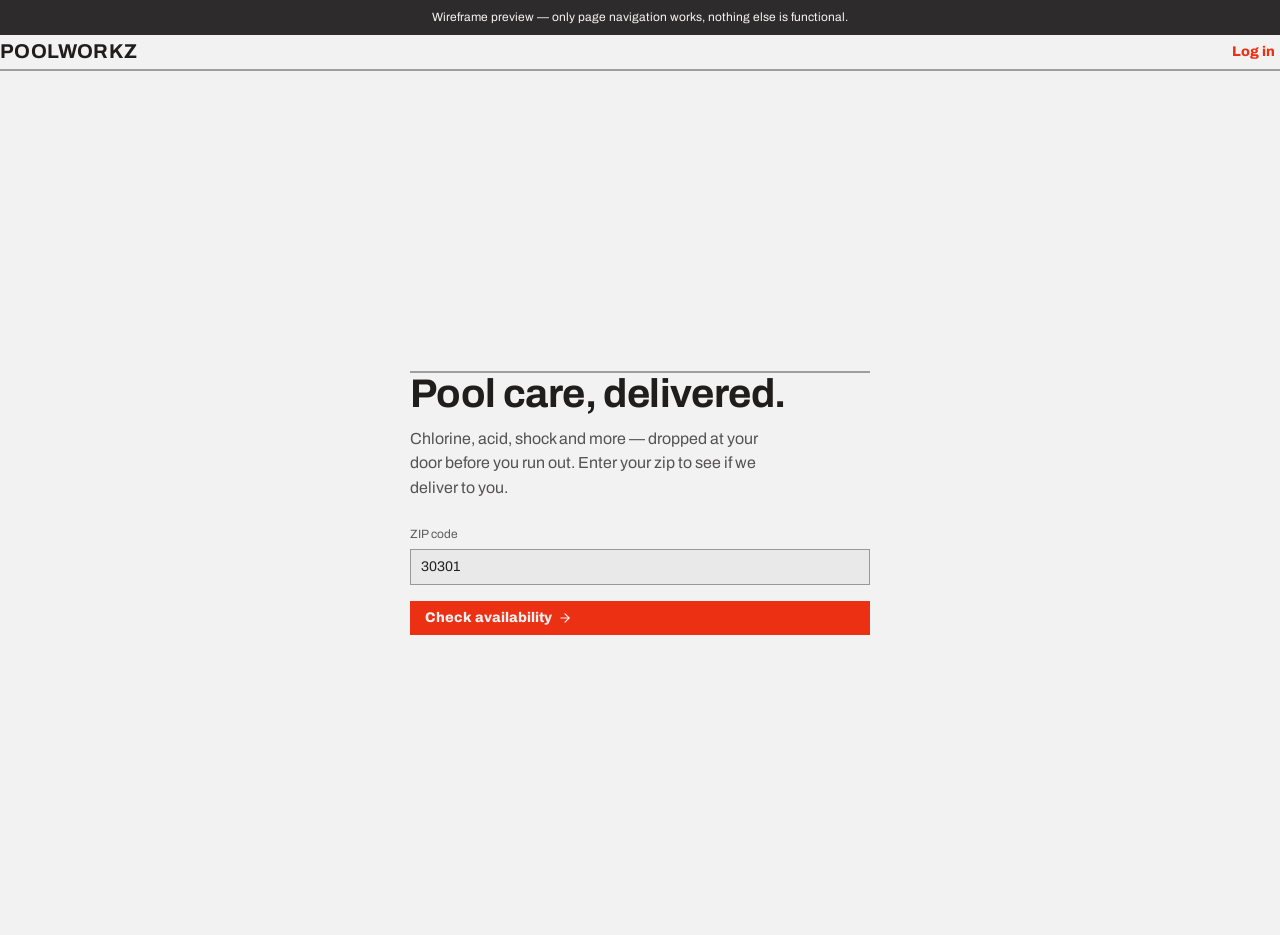
<file: signup.html>
<!DOCTYPE html>
<html lang="en">
<head>
<meta charset="utf-8">
<meta name="viewport" content="width=device-width, initial-scale=1">
<title>Sign up — Poolworkz</title>
<link rel="stylesheet" href="assets/styles.css">
</head>
<body>
<div class="wf-banner">Wireframe preview — only page navigation works, nothing else is functional.</div>
<div style="min-height:100vh;display:flex;flex-direction:column;background:var(--color-bg);color:var(--color-text);font-family:var(--font-body);">
  <div style="display:flex;align-items:center;justify-content:space-between;padding:var(--space-5) var(--space-8);border-bottom:2px solid var(--color-divider);">
    <a href="index.html" style="font-family:var(--font-heading);font-weight:700;letter-spacing:0.02em;font-size:20px;color:inherit;text-decoration:none;">POOLWORKZ</a>
    <a href="shop.html" class="btn btn-ghost">Log in</a>
  </div>

  <div style="flex:1;display:flex;align-items:center;justify-content:center;padding:var(--space-8) var(--space-4);">
    <div style="max-width:460px;width:100%;">
      <div style="border-top:2px solid var(--color-divider);padding-top:var(--space-5);">
        <h1 style="font-family:var(--font-heading);font-size:40px;font-weight:700;line-height:1.05;margin:0 0 var(--space-3);">Pool care, delivered.</h1>
        <p style="font-size:16px;opacity:0.75;margin:0 0 var(--space-6);max-width:40ch;">Chlorine, acid, shock and more — dropped at your door before you run out. Enter your zip to see if we deliver to you.</p>
        <div class="field"><label for="zip-input">ZIP code</label>
          <input class="input" id="zip-input" inputmode="numeric" maxlength="5" placeholder="e.g. 30301" value="30301"></div>
        <a href="shop.html" class="btn btn-primary btn-block" style="margin-top:var(--space-4);">Check availability
          <svg width="14" height="14" viewBox="0 0 24 24" fill="none" stroke="currentColor" stroke-width="2" stroke-linecap="round" stroke-linejoin="round"><path d="M5 12h14"></path><path d="m12 5 7 7-7 7"></path></svg>
        </a>
      </div>
    </div>
  </div>
</div>
</body>
</html>
</file>
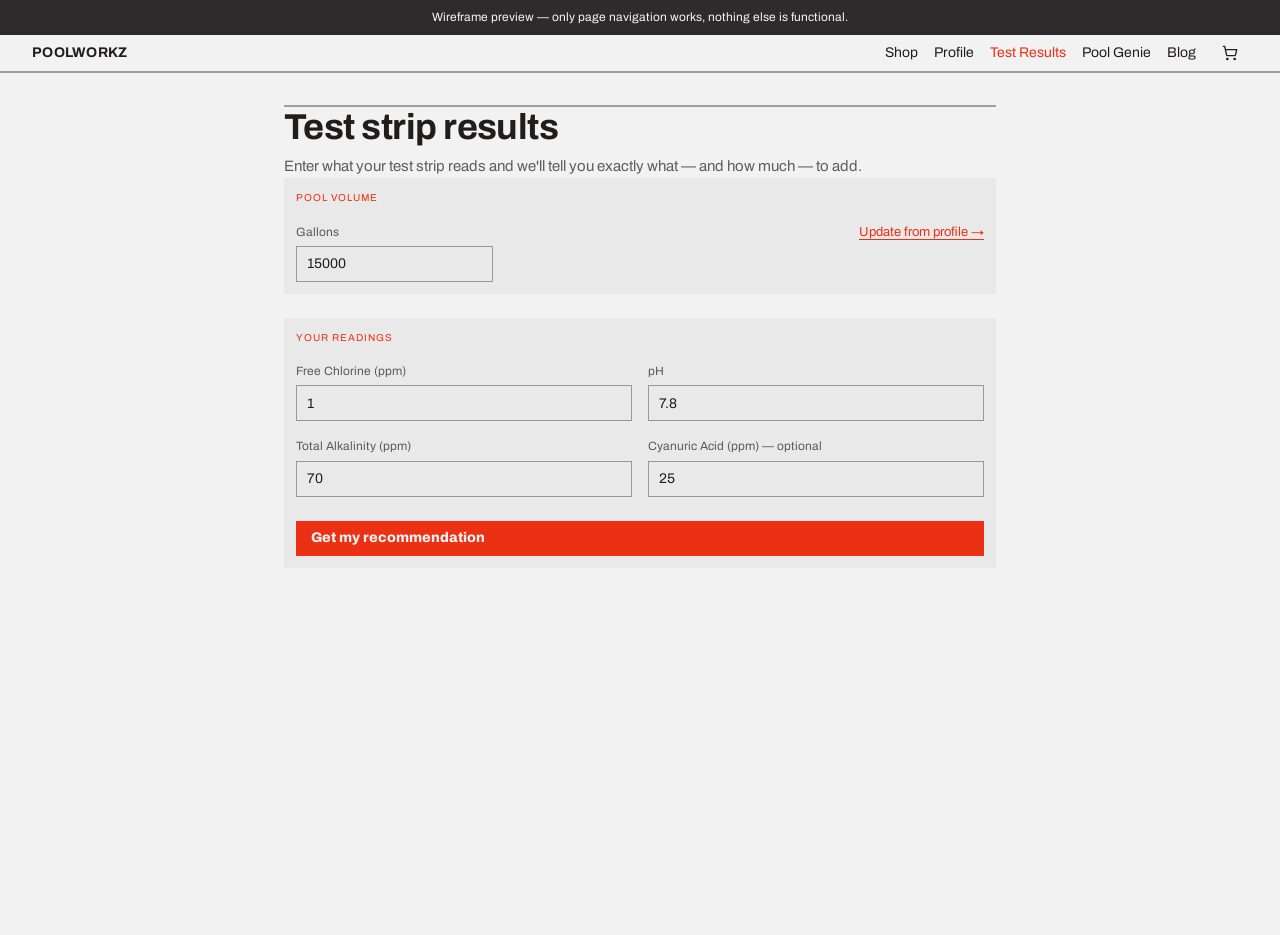
<file: test-results.html>
<!DOCTYPE html>
<html lang="en">
<head>
<meta charset="utf-8">
<meta name="viewport" content="width=device-width, initial-scale=1">
<title>Test Results — Poolworkz</title>
<link rel="stylesheet" href="assets/styles.css">
</head>
<body>
<div class="wf-banner">Wireframe preview — only page navigation works, nothing else is functional.</div>
<div style="min-height:100vh;background:var(--color-bg);color:var(--color-text);font-family:var(--font-body);">
  <nav class="nav" style="padding:0 var(--space-8);">
    <a href="index.html" class="nav-brand" style="text-decoration:none;font-weight:700;letter-spacing:0.02em;color:inherit;">POOLWORKZ</a>
    <a href="shop.html">Shop</a>
    <a href="profile.html">Profile</a>
    <a href="test-results.html" aria-current="page">Test Results</a>
    <a href="pool-genie.html">Pool Genie</a>
    <a href="blog.html">Blog</a>
    <a href="shop.html#cart" class="btn btn-ghost btn-icon" aria-label="Cart" style="position:relative;">
      <svg width="16" height="16" viewBox="0 0 24 24" fill="none" stroke="currentColor" stroke-width="2" stroke-linecap="round" stroke-linejoin="round"><circle cx="8" cy="21" r="1"></circle><circle cx="19" cy="21" r="1"></circle><path d="M2.05 2.05h2l2.66 12.42a2 2 0 0 0 2 1.58h9.78a2 2 0 0 0 1.95-1.57l1.65-7.43H5.12"></path></svg>
    </a>
  </nav>

  <div style="max-width:760px;margin:0 auto;padding:var(--space-8) var(--space-6);">
    <div style="border-top:2px solid var(--color-divider);padding-top:var(--space-5);margin-bottom:var(--space-7);">
      <h1 style="font-family:var(--font-heading);font-size:36px;font-weight:700;margin:0 0 var(--space-2);">Test strip results</h1>
      <p style="font-size:15px;opacity:0.7;margin:0;">Enter what your test strip reads and we'll tell you exactly what — and how much — to add.</p>
    </div>

    <div class="card" style="margin-bottom:var(--space-6);">
      <div class="card-kicker">Pool volume</div>
      <div style="display:flex;align-items:baseline;justify-content:space-between;gap:var(--space-4);flex-wrap:wrap;margin-top:var(--space-2);">
        <div class="field" style="max-width:220px;"><label for="gallons">Gallons</label>
          <input class="input" id="gallons" inputmode="numeric" value="15000"></div>
        <a href="profile.html" style="font-size:13px;">Update from profile →</a>
      </div>
    </div>

    <div class="card">
      <div class="card-kicker">Your readings</div>
      <div style="display:grid;grid-template-columns:1fr 1fr;gap:var(--space-4);margin-top:var(--space-2);">
        <div class="field"><label for="fc">Free Chlorine (ppm)</label>
          <input class="input" id="fc" inputmode="decimal" value="1"></div>
        <div class="field"><label for="ph">pH</label>
          <input class="input" id="ph" inputmode="decimal" value="7.8"></div>
        <div class="field"><label for="ta">Total Alkalinity (ppm)</label>
          <input class="input" id="ta" inputmode="decimal" value="70"></div>
        <div class="field"><label for="cya">Cyanuric Acid (ppm) — optional</label>
          <input class="input" id="cya" inputmode="decimal" value="25"></div>
      </div>
      <button type="button" class="btn btn-primary btn-block" style="margin-top:var(--space-4);">Get my recommendation</button>
    </div>
  </div>
</div>
</body>
</html>
</file>
<file: assets/styles.css>
/* Modernist — design-system tokens and component classes. This file is the source of truth for the system's look; retune it here and see readme.md. */
@import url('https://fonts.googleapis.com/css2?family=Archivo:wght@400;600;800&display=swap');

:root {
  --color-bg: #f3f2f2;
  --color-surface: #eae9e9;
  --color-text: #201e1d;
  --color-accent: #ec3013;
  --color-accent-2: #e15b47;
  --color-divider: color-mix(in srgb, #201e1d 40%, transparent);

  /* Tonal ramps — generated in OKLCH on one shared lightness scale, so the
     same step of any role matches the others in visual value. */
  --color-neutral-100: #f8f4f4;
  --color-neutral-200: #eae7e7;
  --color-neutral-300: #d7d3d3;
  --color-neutral-400: #bab6b6;
  --color-neutral-500: #9b9797;
  --color-neutral-600: #7d7979;
  --color-neutral-700: #605d5d;
  --color-neutral-800: #444141;
  --color-neutral-900: #2d2b2b;

  --color-accent-100: #fff2ef;
  --color-accent-200: #ffe0d9;
  --color-accent-300: #ffc4b8;
  --color-accent-400: #ff9783;
  --color-accent-500: #ff563c;
  --color-accent-600: #dd2b0f;
  --color-accent-700: #ae1800;
  --color-accent-800: #7c1405;
  --color-accent-900: #4d170e;

  --color-accent-2-100: #fff2ef;
  --color-accent-2-200: #ffe0da;
  --color-accent-2-300: #ffc4b9;
  --color-accent-2-400: #ff9784;
  --color-accent-2-500: #ef6853;
  --color-accent-2-600: #c94b39;
  --color-accent-2-700: #9e3526;
  --color-accent-2-800: #71261b;
  --color-accent-2-900: #471d16;

  --font-heading: "Archivo", system-ui, sans-serif;
  --font-heading-weight: 800;
  --font-body: "Archivo", system-ui, sans-serif;

  --space-1: 4.0px;
  --space-2: 8.0px;
  --space-3: 12.0px;
  --space-4: 16.0px;
  --space-6: 24.0px;
  --space-8: 32.0px;

  --radius-sm: 0px;
  --radius-md: 0px;
  --radius-lg: 0px;

  /* Elevation — derived from the ground: soft ink-tinted shadows on a
     light theme, a hairline edge + ambient darkness on a dark one. */
  --shadow-sm: 0 1px 2px color-mix(in srgb, #2d2b2b 14%, transparent);
  --shadow-md: 0 3px 10px color-mix(in srgb, #2d2b2b 16%, transparent);
  --shadow-lg: 0 12px 32px color-mix(in srgb, #2d2b2b 22%, transparent);
}

body {
  background: var(--color-bg);
  color: var(--color-text);
  font-family: var(--font-body);
}
h1, h2, h3, h4 { font-family: var(--font-heading); font-weight: var(--font-heading-weight); }

.grayscale{filter:grayscale(1) contrast(1.08)}

/* ══════════════════════════════════════════════════════════════════════════
   Components — built with the tokens above. Plain CSS
   on plain HTML: no JavaScript, no build step. Each class is documented in
   readme.md and demonstrated in foundations/ and components/.
   ══════════════════════════════════════════════════════════════════════ */

*, *::before, *::after { box-sizing: border-box; }
body { margin: 0; font-size: 15px; line-height: 1.55; font-weight: 400; }
h1, h2, h3, h4, h5, h6 {
  font-family: var(--font-heading); font-weight: var(--font-heading-weight);
  line-height: 1.12; letter-spacing: -0.015em; margin: 0 0 var(--space-2);
}
h1 { font-size: 42px; }
h2 { font-size: 32px; }
h3 { font-size: 25px; }
h4 { font-size: 20px; }
h5 { font-size: 16px; }
h6 { font-size: 13px; }
h6 { letter-spacing: 0.08em; text-transform: uppercase; }
p { margin: 0 0 var(--space-3); }
a { color: var(--color-accent); text-underline-offset: 3px; }
img { display: block; max-width: 100%; }
figure { margin: 0; }
figcaption {
  font-size: 11px; margin-top: var(--space-1);
  color: color-mix(in srgb, var(--color-text) 55%, transparent);
}
.text-muted { color: color-mix(in srgb, var(--color-text) 55%, transparent); }
:focus { outline: none; }
:focus-visible { outline: 2px solid var(--color-accent); outline-offset: 2px; }
::selection { background: color-mix(in srgb, var(--color-accent) 30%, transparent); }

/* — rules — */
.hr {
  height: 2px; border: 0; margin: var(--space-4) 0;
  background: var(--color-divider);
}

/* — buttons — */
.btn {
  display: inline-flex; align-items: center; justify-content: center; gap: 6px;
  cursor: pointer; text-decoration: none;
  font-family: var(--font-heading); font-weight: var(--font-heading-weight);
  font-size: 14px; line-height: 1.2; color: var(--color-text); /* matches the .input's 14px —
     the pair sits side by side in sign-up rows */
  background: transparent; border: 1px solid transparent;
  padding: var(--space-2) calc(var(--space-3) * 1.2);
  border-radius: var(--radius-md);
}
.btn svg { display: block; }
.btn:disabled { opacity: 0.45; cursor: not-allowed; }
.btn-primary { background: var(--color-accent); color: var(--color-bg); }
.btn-primary:hover { background: var(--color-accent-600); }
.btn-primary:active { background: var(--color-accent-700); }
.btn-secondary { border-color: var(--color-divider); }
.btn-secondary:hover { background: color-mix(in srgb, var(--color-text) 7%, transparent); }
.btn-secondary:active { background: color-mix(in srgb, var(--color-text) 14%, transparent); }
.btn-ghost { color: var(--color-accent); padding-inline: var(--space-1); }
.btn-ghost:hover { background: color-mix(in srgb, var(--color-accent) 10%, transparent); }
.btn-ghost:active { background: color-mix(in srgb, var(--color-accent) 18%, transparent); }
.btn-icon { width: 36px; height: 36px; padding: 0; }
.btn-block { width: 100%; margin-top: var(--space-2); justify-content: flex-start; text-align: left; }

/* — forms — */
.field > label {
  display: block; font-size: 12px; margin-bottom: 5px;
  color: color-mix(in srgb, var(--color-text) 70%, transparent);
}
.input {
  width: 100%; min-height: 36px; padding: 6px 10px; font: inherit;
  font-size: 14px; color: var(--color-text); caret-color: var(--color-accent);
  background: var(--color-surface);
  border: 1px solid var(--color-divider); border-radius: var(--radius-md);
}
.input:hover { border-color: color-mix(in srgb, var(--color-text) 45%, transparent); }
.input:focus-visible { border-color: var(--color-accent); outline-offset: 0; }
textarea.input { min-height: 90px; resize: vertical; }
.radio { display: inline-flex; align-items: center; gap: 8px; cursor: pointer; font-size: 14px; }
.radio input, .seg-opt input {
  position: absolute; opacity: 0; width: 0; height: 0; pointer-events: none;
}
.radio .dot {
  width: 16px; height: 16px; flex: none; border-radius: 50%;
  border: 1.5px solid var(--color-divider);
}
.radio:hover .dot { border-color: var(--color-accent); }
.radio input:checked + .dot {
  border-color: var(--color-accent); background: var(--color-accent);
  box-shadow: inset 0 0 0 4px var(--color-bg);
}
.radio input:focus-visible + .dot { outline: 2px solid var(--color-accent); outline-offset: 2px; }
.seg {
  display: inline-flex; overflow: hidden;
  border: 1px solid var(--color-divider); border-radius: var(--radius-md);
}
.seg-opt {
  display: inline-flex; align-items: center; gap: 6px;
  padding: 7px 12px; font-size: 13px; cursor: pointer;
}
.seg-opt + .seg-opt { border-left: 1px solid var(--color-divider); }
.seg-opt:has(input:checked) { background: var(--color-accent); color: var(--color-bg); }
.seg-opt:not(:has(input:checked)):hover { background: color-mix(in srgb, var(--color-text) 7%, transparent); }
.seg-opt:has(input:focus-visible) { outline: 2px solid var(--color-accent); outline-offset: -2px; }

/* — cards — */
.card {
  display: flex; flex-direction: column; gap: var(--space-2);
  padding: var(--space-3); border-radius: var(--radius-md); background: var(--color-surface);
}
.card-kicker { font-size: 10px; letter-spacing: 0.1em; text-transform: uppercase; color: var(--color-accent); }
.card-title {
  font-family: var(--font-heading); font-weight: var(--font-heading-weight);
  font-size: 17px; line-height: 1.2;
}
.card-body { margin: 0; font-size: 13px; opacity: 0.8; flex: 1; }
.card-meta {
  display: flex; align-items: center; gap: 6px; font-size: 11px;
  color: color-mix(in srgb, var(--color-text) 50%, transparent);
}
.elev-sm { box-shadow: var(--shadow-sm); }
.elev-md { box-shadow: var(--shadow-md); }
.elev-lg { box-shadow: var(--shadow-lg); }

/* — tags — */
.tag {
  display: inline-flex; align-items: center; font-size: 11px;
  letter-spacing: 0.02em; padding: 3px 10px;
  border-radius: calc(var(--radius-md) * 0.75);
}
.tag-accent { background: var(--color-accent-100); color: var(--color-accent-800); }
.tag-accent-2 { background: var(--color-accent-2-100); color: var(--color-accent-2-800); }
.tag-neutral { background: var(--color-neutral-100); color: var(--color-neutral-800); }
.tag-outline { border: 1px solid var(--color-accent); color: var(--color-accent); }

/* — navigation — */
.nav {
  display: flex; align-items: center; gap: var(--space-4);
  padding: var(--space-3) var(--space-4);
  border-bottom: 2px solid var(--color-divider);
}
.nav-brand {
  font-family: var(--font-heading); font-weight: var(--font-heading-weight);
  font-size: 18px; margin-right: auto;
}
.nav a { color: inherit; text-decoration: none; font-size: 14px; }
.nav a:hover, .nav a[aria-current='page'] { color: var(--color-accent); }

/* — tables — */
.table { width: 100%; border-collapse: collapse; font-size: 14px; }
.table th {
  text-align: left; font-size: 11px; letter-spacing: 0.08em; text-transform: uppercase;
  color: color-mix(in srgb, var(--color-text) 60%, transparent);
  padding: var(--space-2); border-bottom: 2px solid var(--color-divider);
}
.table td {
  padding: var(--space-2);
  border-bottom: 1px solid var(--color-divider);
}
.table tbody tr:hover { background: color-mix(in srgb, var(--color-text) 4%, transparent); }

/* — dialog — */
.dialog-backdrop {
  position: fixed; inset: 0; display: grid; place-items: center;
  padding: var(--space-4);
  background: color-mix(in srgb, var(--color-neutral-900) 50%, transparent);
}
.dialog {
  width: min(440px, 100%); display: flex; flex-direction: column; gap: var(--space-3);
  padding: var(--space-4); border-radius: var(--radius-lg);
  background: var(--color-surface); box-shadow: var(--shadow-lg);
}
.dialog-title {
  font-family: var(--font-heading); font-weight: var(--font-heading-weight);
  font-size: 20px;
}
.dialog-body { font-size: 14px; opacity: 0.85; }
.dialog-actions { display: flex; justify-content: flex-end; gap: var(--space-2); margin-top: var(--space-2); }

/* — wireframe-only additions — */
.img-placeholder {
  width: 100%; height: 100%; display: flex; align-items: center; justify-content: center;
  text-align: center; padding: var(--space-3);
  background: var(--color-neutral-300); color: var(--color-neutral-700);
  font-size: 12px; line-height: 1.4;
}
.wf-banner {
  background: var(--color-neutral-900); color: var(--color-neutral-100);
  font-size: 12px; text-align: center; padding: var(--space-2) var(--space-3);
}
.wf-banner a { color: var(--color-neutral-100); text-decoration: underline; }
button.btn[disabled], .btn[aria-disabled='true'] { cursor: default; }
</file>
